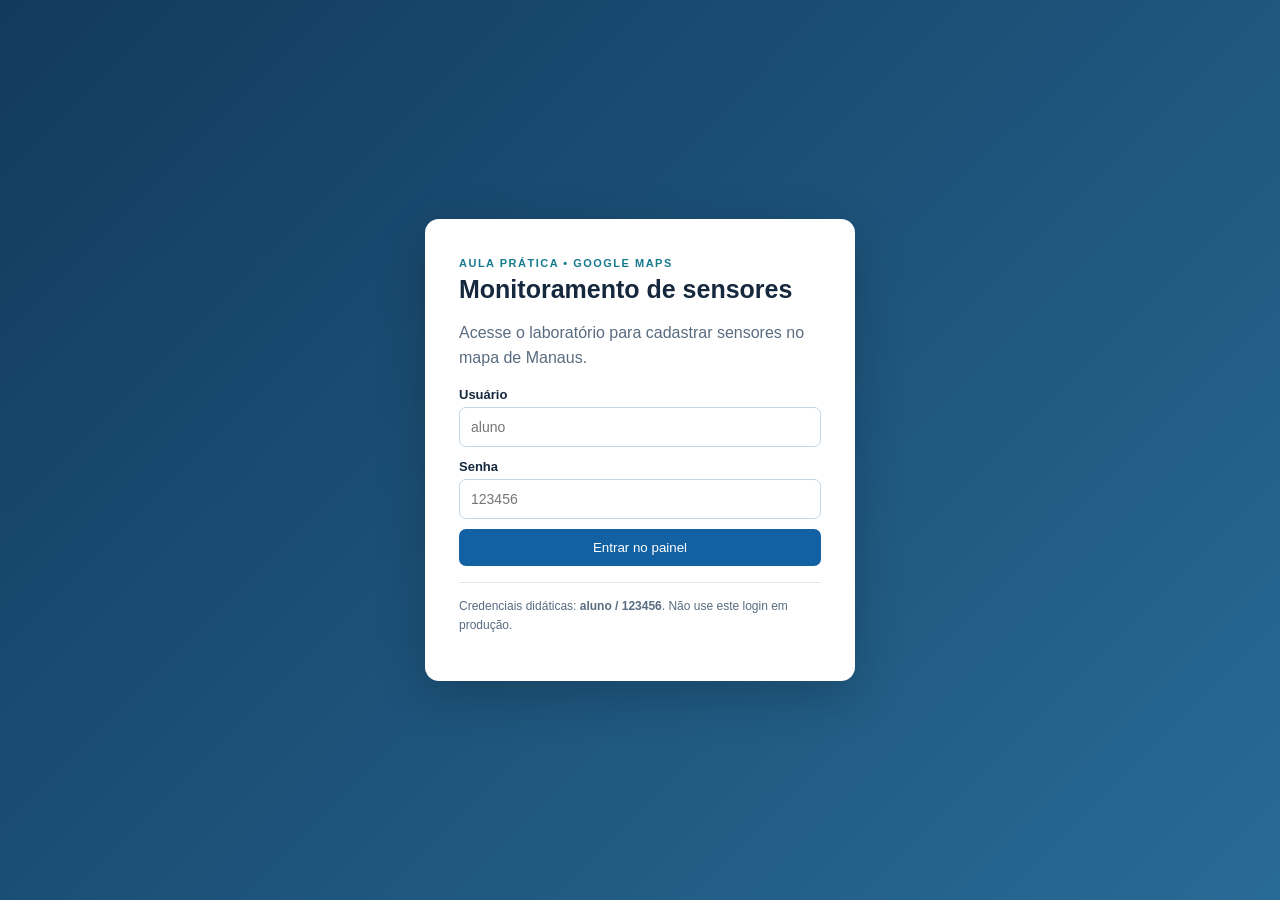
<file: index.html>
<!DOCTYPE html>
<html lang="pt-BR">
<head>
  <meta charset="UTF-8">
  <meta name="viewport" content="width=device-width, initial-scale=1">
  <title>Laboratório de Sensores | Login</title>
  <link rel="stylesheet" href="style.css">
  <script src="auth.js" defer></script>
</head>
<body class="login-page">
  <main class="login-card">
    <span class="eyebrow">AULA PRÁTICA • GOOGLE MAPS</span>
    <h1>Monitoramento de sensores</h1>
    <p>Acesse o laboratório para cadastrar sensores no mapa de Manaus.</p>
    <form id="loginForm">
      <label for="usuario">Usuário</label>
      <input id="usuario" name="usuario" autocomplete="username" required placeholder="aluno">
      <label for="senha">Senha</label>
      <input id="senha" name="senha" type="password" autocomplete="current-password" required placeholder="123456">
      <button type="submit">Entrar no painel</button>
      <p id="mensagemLogin" class="erro" role="alert"></p>
    </form>
    <p class="nota">Credenciais didáticas: <strong>aluno / 123456</strong>. Não use este login em produção.</p>
  </main>
</body>
</html>
</file>
<file: style.css>
* { box-sizing: border-box; }
body { margin: 0; font-family: Arial, sans-serif; background: #f2f6fb; color: #16283d; }
.topbar { background: #123a5d; color: #fff; padding: 16px 24px; display: flex; justify-content: space-between; align-items: center; }
h1 { margin: 4px 0; font-size: 25px; } h2 { font-size: 18px; margin: 0 0 12px; }
.eyebrow { font-size: 11px; font-weight: 700; letter-spacing: 1.5px; color: #68d8cf; }
.layout { display: grid; grid-template-columns: minmax(300px, 360px) 1fr; min-height: calc(100vh - 86px); }
.panel { padding: 22px; background: white; box-shadow: 3px 0 16px #0000000a; max-height: calc(100vh - 86px); overflow: auto; }
.panel p { font-size: 14px; line-height: 1.5; } .panel small { color: #5c6d80; line-height: 1.5; }
label { display: block; font-size: 13px; font-weight: 700; margin: 12px 0 5px; }
input, select { width: 100%; border: 1px solid #c5d3e2; border-radius: 7px; padding: 11px; background: #fff; font-size: 14px; }
button { background: #1262a3; color: white; border: 0; padding: 11px 14px; border-radius: 7px; cursor: pointer; margin-top: 10px; }
button:hover { filter: brightness(.94); } form > button { width: 100%; }
.secondary { background: #e6edf4; color: #123a5d; } .danger { background: #ba3030; }
.duas-colunas { display: grid; grid-template-columns: 1fr 1fr; gap: 8px; }
.legenda { display: flex; gap: 16px; padding: 12px 0; font-size: 13px; }
.bolinha { display: inline-block; width: 12px; height: 12px; border-radius: 50%; margin-right: 4px; }
.verde { background: #16a34a; } .vermelha { background: #dc2626; }
.acoes { display: flex; gap: 8px; margin-bottom: 18px; } .acoes button { flex: 1; }
.lista { list-style: none; padding: 0; margin: 0 0 14px; }
.lista li { border-bottom: 1px solid #e1e7ef; padding: 10px 0; font-size: 12px; line-height: 1.8; }
.small-button { padding: 6px 8px; font-size: 11px; margin-right: 5px; }
#mapa { width: 100%; height: 100%; min-height: 620px; }
.login-page { min-height: 100vh; display: grid; place-items: center; padding: 20px; background: linear-gradient(135deg, #123a5d, #286b96); }
.login-card { background: #fff; width: min(100%, 430px); padding: 34px; border-radius: 14px; box-shadow: 0 16px 50px #0003; }
.login-card p { color: #596c80; line-height: 1.6; } .login-card .eyebrow { color: #167b8f; }
.erro { color: #b32626 !important; } .nota { font-size: 12px; border-top: 1px solid #e0e8f0; padding-top: 14px; }
@media (max-width: 800px) { .layout { grid-template-columns: 1fr; } .panel { max-height: none; } #mapa { height: 60vh; min-height: 400px; } }
</file>
